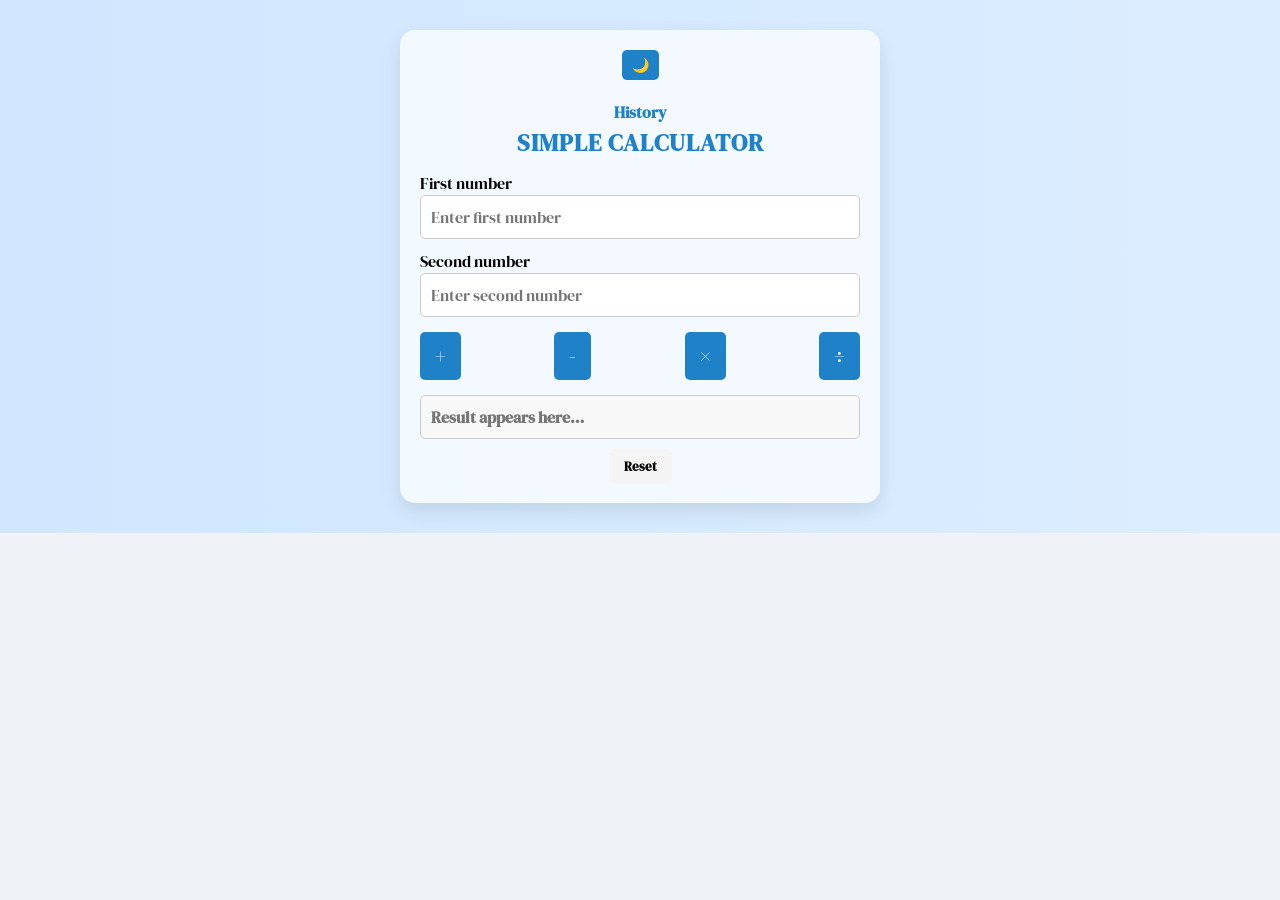
<file: index.html>
<!DOCTYPE html>
<html lang="en">

<head>
    <meta charset="UTF-8">
    <meta name="viewport" content="width=device-width, initial-scale=1.0">
    <link rel="shortcut icon" href="./assets/original.png" type="image/x-icon">
    <title>Calculator</title>
    <link rel="stylesheet" href="./default.css">
    <link rel="stylesheet" href="./style.css">
</head>

<body>
    <main>
        <section class="calculator componentSpacing">
            <div class="calculatorContainer align">
                <div class="calculatorBody grid-1">
                    <div class="calculatorBlock dflex">
                        <div class="calculatorBox">
                            <div class="theme-switch">
                                <button id="themeToggle">🌙</button>
                            </div>
                            <div class="history">
                                <h3>History</h3>
                                <ul id="historyList"></ul>
                            </div>
                            <form action="">
                                <div class="title">
                                    <h1>SIMPLE CALCULATOR</h1>
                                </div>

                                <div class="number1">
                                    <label for="number1" class="visually-hidden">First number</label>
                                    <input type="number" id="number1" placeholder="Enter first number" step="any">
                                </div>

                                <div class="number2">
                                    <label for="number2" class="visually-hidden">Second number</label>
                                    <input type="number" id="number2" placeholder="Enter second number" step="any">
                                </div>

                                <div class="operatorbox dflex">
                                    <div class="addition">
                                        <input type="button" value="+" class="operator" onclick="calculate('+')">
                                    </div>
                                    <div class="subtraction">
                                        <input type="button" value="-" class="operator" onclick="calculate('-')">
                                    </div>
                                    <div class="multiplication">
                                        <input type="button" value="×" class="operator" onclick="calculate('*')">
                                    </div>
                                    <div class="division">
                                        <input type="button" value="÷" class="operator" onclick="calculate('/')">
                                    </div>
                                </div>

                                <div class="answer">
                                    <input type="number" id="answer" placeholder="Result appears here…" readonly>
                                </div>

                                <div class="reset dflex">
                                    <input type="reset" id="reset" value="Reset">
                                </div>
                            </form>
                        </div>
                    </div>
                </div>
            </div>
        </section>
    </main>
    <script src="./script.js"></script>
</body>

</html>
</file>
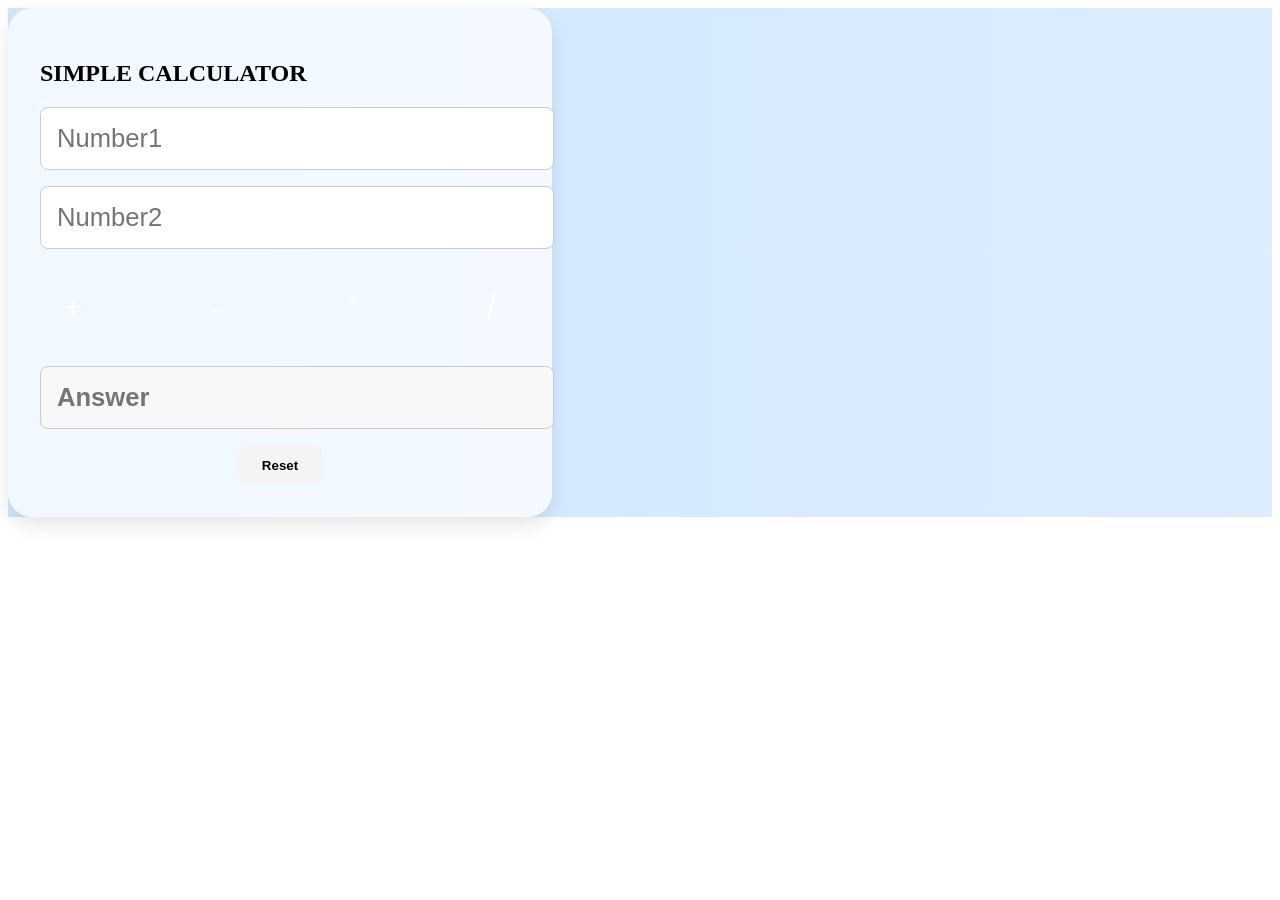
<file: index1.html>
<!DOCTYPE html>
<html lang="en">

<head>
    <meta charset="UTF-8">
    <meta name="viewport" content="width=device-width, initial-scale=1.0">
    <link rel="shortcut icon" href="./assets/original.png" type="image/x-icon">
    <title>Calculator</title>
    <link rel="stylesheet" href="./style.css">
</head>

<body>
    <main>
        <section class="calculator">
            <div class="calculatorContainer">
                <div class="calculatorBody">
                    <div class="calculatorBlock">
                        <div class="calculatorBox">
                            <form action="">
                                <h1>SIMPLE CALCULATOR</h1>
                                <div class="number1">
                                    <input type="number" id="number1" placeholder="Number1">
                                </div>
                                <div class="number2">
                                    <input type="number" id="number2" placeholder="Number2">
                                </div>
                                <div class="operatorbox">
                                    <div class="addtion">
                                        <input type="button" value="+" class="operator" onclick="calculate('+')">
                                    </div>
                                    <div class="subraction">
                                        <input type="button" value="-" class="operator" onclick="calculate('-')">
                                    </div>
                                    <div class="multiplication">
                                        <input type="button" value="*" class="operator" onclick="calculate('*')">
                                    </div>
                                    <div class="division">
                                        <input type="button" value="/" class="operator" onclick="calculate('/')">
                                    </div>
                                </div>
                                <div class="answer">
                                    <input type="number" id="answer"  placeholder="Answer" readonly>
                                </div>
                                <div class="reset">
                                    <input type="reset" id="reset">
                                </div>
                            </form>
                        </div>
                    </div>
                </div>
            </div>
        </section>
    </main>

    <script src="./script1.js"></script>
</body>

</html>
</file>
<file: default.css>
/* Default code Starts here */

@import url("https://fonts.googleapis.com/css2?family=Roboto+Condensed:ital,wght@0,100..900;1,100..900&display=swap");
@import url("https://fonts.googleapis.com/css2?family=Inter:ital,opsz,wght@0,14..32,100..900;1,14..32,100..900&display=swap");
@import url("https://fonts.googleapis.com/css2?family=Playfair+Display:ital,wght@0,400..900;1,400..900&display=swap");
@import url("https://fonts.googleapis.com/css2?family=DM+Serif+Display:ital@0;1&display=swap");
@import url('https://fonts.googleapis.com/css2?family=DM+Serif+Text:ital@0;1&family=Inter:ital,opsz,wght@0,14..32,100..900;1,14..32,100..900&family=Merienda:wght@300..900&family=Noto+Sans:ital,wght@0,100..900;1,100..900&family=Nunito:ital,wght@0,200..1000;1,200..1000&family=Playfair:ital,opsz,wght@0,5..1200,300..900;1,5..1200,300..900&family=Roboto:ital,wght@0,100..900;1,100..900&display=swap');
@import url('https://fonts.googleapis.com/css2?family=DM+Serif+Text:ital@0;1&family=Inter:ital,opsz,wght@0,14..32,100..900;1,14..32,100..900&family=Merienda:wght@300..900&family=Noto+Sans:ital,wght@0,100..900;1,100..900&family=Nunito:ital,wght@0,200..1000;1,200..1000&family=Outfit:wght@100..900&family=Playfair:ital,opsz,wght@0,5..1200,300..900;1,5..1200,300..900&family=Roboto:ital,wght@0,100..900;1,100..900&display=swap');
@import url('https://fonts.googleapis.com/css2?family=DM+Serif+Text:ital@0;1&family=Inter:ital,opsz,wght@0,14..32,100..900;1,14..32,100..900&family=Merienda:wght@300..900&family=Montserrat:ital,wght@0,100..900;1,100..900&family=Noto+Sans:ital,wght@0,100..900;1,100..900&family=Nunito:ital,wght@0,200..1000;1,200..1000&family=Outfit:wght@100..900&family=Playfair:ital,opsz,wght@0,5..1200,300..900;1,5..1200,300..900&family=Roboto:ital,wght@0,100..900;1,100..900&display=swap');


* {
    margin: 0;
    padding: 0;
    box-sizing: border-box;
    text-wrap: pretty;
    /* border: 1px solid red; */
}

html {
    font-size: 62.5%;
    overflow-x: hidden;
    scroll-behavior: smooth;
}

body {
    background-color: #eff2f7;
    /* background-color: rgb(239, 0, 88); */
    font-family: "DM Serif Display", serif;
    line-height: 1.5;
    font-size: 1.6rem;
    -webkit-font-smoothing: antialiased;
    font-optical-sizing: auto;
}

/* :::::SCROLL BAR CODE S T A R T S::::: */

/* Width and height of the scrollbar */
::-webkit-scrollbar {
    width: 1.5rem;
    /* Vertical scrollbar */
    height: 10px;
    /* Horizontal scrollbar */
}

/* Track (background of the scrollbar) */
::-webkit-scrollbar-track {
    background: #e3e4e6;
    border-radius: 5px;
}

/* Scrollbar thumb (the draggable part) */
::-webkit-scrollbar-thumb {
    background: #cececf;
    /* border-radius: 5px; */
}

/* On hover */
::-webkit-scrollbar-thumb:hover {
    background: #b9b9ba;
}

/* :::::SCROLL BAR CODE E N D S::::: */

h1,
h2,
h3,
h4,
h6,
p {
    text-wrap: balance;
}

input,
textarea,
button {
    font-family: inherit;
}

img,
picture,
video,
canvas,
svg {
    display: block;
    max-width: 100%;
}

li {
    list-style-type: none;
}

a {
    text-decoration: none;
    color: inherit;
}

:root {
    --primaryColor: #1f81c7;
    --secondaryColor: #37c2f1;
    --tertiaryColor: #666666;
    --darkColor: #000000;
    --lightColor: #ffffff;
    --regularFont: 1.6rem;
    --headingFont: 4rem;
    --ffPrimary: "Roboto Condensed", sans-serif;
    --ffSecondary: "Inter", sans-serif;
    --border: 1px solid var(--primaryColor);
    --borderRadius: 0.5rem;
}

/* project standard classes Starts */

.componentSpacing {
    padding: 3rem 0rem; /* Breathing Space Between Components */
   
}

.align {
    max-width: 1200px; /* Device Screen Size */
    margin: auto; /* Left and right Center */ 
}

.grid-1 {
    display: grid;
    grid-template-columns: 1fr;
    padding: 0rem 2rem;
}

.grid-2 {
    display: grid;
    grid-template-columns: 1fr 1fr;
    padding: 0rem 2rem;
    /* column-gap: 1rem; */
    /* row-gap: 1rem; */
    gap: 1rem;
}

.grid-3 {
    display: grid;
    grid-template-columns: 1fr 1fr 1fr;
    /* column-gap: 1rem; */
    /* row-gap: 1rem; */
    gap: 1rem;
    padding: 0rem 2rem;
}

.grid-4 {
    display: grid;
    grid-template-columns: 1fr 1fr 1fr 1fr;
    /* column-gap: 1rem; */
    /* row-gap: 1rem; */
    gap: 1rem;
    padding: 0rem 2rem;
}

.dflex {
    display: flex;  /* without this wont work */
    align-items: center;  /* top & bottom Alignment */
    justify-content: center; /* left & right Alignment */
}
.dflexSt {
    display: flex;  /* without this wont work */
    align-items: center;  /* top & bottom Alignment */
    justify-content: flex-start; /* left & right Alignment */
}
.dflexNd {
    display: flex;  /* without this wont work */
    align-items: center;  /* top & bottom Alignment */
    justify-content: flex-end; /* left & right Alignment */
}

.dflex-col {
    display: flex;
    flex-direction: column; /* makes top to bottom align */
    align-items: center;   /* Behaves like a justify-content */
    justify-content: center;  /* Behaves like a align-items */
    text-align: center; /* text aligned in center */
}
.dflex-col-start {
    display: flex;
    flex-direction: column; /* makes top to bottom align */
    align-items: flex-start;   /* Behaves like a justify-content */
    justify-content: center;  /* Behaves like a align-items */
    text-align: center; /* text aligned in center */
}
.dflex-col-end {
    display: flex;
    flex-direction: column; /* makes top to bottom align */
    align-items: flex-end;   /* Behaves like a justify-content */
    justify-content: center;  /* Behaves like a align-items */
    text-align: center; /* text aligned in center */
}

/* project standard classes Ends */

/* Default code Ends here */

/* :::PARENT CONTAINER Code Starts here::: */

header {
    /* background-color: #13c6bd; */
    width: 100%; /* Full Screensize */
    height: auto;  /* content Height */
}

main {
    /* background-color: #ffbf00; */
    width: 100%;
    height: auto;
}

footer {
    /* background-color: #89f357; */
    width: 100%;
    height: auto;
}

/* :::PARENT CONTAINER Code Ends here::: */
/* :::PARENT CONTAINER Code Ends here::: */

/* :::HEADER Code Starts hereE::: */
/* Navbar code */
/* Navbar code */

/* Hero Section code */
/* Hero Section code */
/* :::HEADER Code Ends here::: */

/* :::MAIN Code Starts here::: */
/* Our Menu code */
/* Our Menu code */

/* Facility code */
/* Facility code */

/* Popular code */
/* Popular code */

/* Gallery code */
/* Gallery code */

/* Team code */
/* Team code */
/* :::MAIN Code Ends here::: */

/* :::FOOTER Code Starts here::: */
/* Contact code */
/* Contact code */

/* Contact Icons code */
/* Contact Icons code */
/* :::FOOTER Code Ends here::: */

/* ::::: RESPONSIVE DESIGN DEVICE SIZES ::::: */

/* for Responsive Target the ROW Code (display:grid) */

/* Small devices (landscape phones, upto 576px and below) */
/* @media (width <=576px) */
@media (max-width: 576px) {

    .grid-1,
    .grid-2,
    .grid-3,
    .grid-4 {
        grid-template-columns: 1fr;
        padding: 0rem 1rem;
    }
 .calculatorBox {
        width: 95%;
        padding: 1rem;
    }

    .title h1 {
        font-size: 1.8rem;
    }

    .subtitle p {
        font-size: 1.2rem;
    }

    .operator {
        font-size: 1.8rem;
        padding: 0.8rem;
    }

    .reset input {
        width: 100%;
        margin-top: 0.5rem;
    }

    .theme-switch button {
        font-size: 1.2rem;
        padding: 0.4rem 0.8rem;
    }

    .history {
        font-size: 1.2rem;
    }

   
}

/* Medium devices (tablets, upto 768px and above) */
/* @media (min-width: 577px) and (max-width: 768px) */
@media (width >=577px) and (width <=768px) {
    /* write code here */
        .calculatorBox {
        width: 80%;
        padding: 1.5rem;
    }

    .title h1 {
        font-size: 2rem;
    }

    .operator {
        font-size: 2rem;
        padding: 1rem;
    }

    .reset input {
        width: auto;
    }

    .theme-switch button {
        font-size: 1.3rem;
    }

}

/* Large devices (Laptops, upto 992px and above) */
/* @media (min-width: 769px) and (max-width: 992px) */
@media (width >=769px) and (width <=992px) {
    /* write code here */
}

/* X-Large devices (large desktops, upto 1200px and above) */
/* @media (min-width: 993px) and (max-width: 1200px) */
@media (width >=993px) and (width <=1200px) {
    /* write code here */
}

/* XX-Large devices (larger desktops, upto 1400px and above) */
/* @media (min-width: 1200px)  */
@media (width >=1200px) {
    /* write code here */
}
</file>
<file: style.css>
/* HTML STRUCTURE */
/* Step -1 - parentContainer */
/* step -2 - component */
/* step -3 - componentContainer */
/* step -4 - row */
/* step -5 - column */
/* step -6 - subColumn */
/* step -7 - contentContainer */
/* step -8 - content */

/* parent Container - default css style */


/* Step -2 - component */
.calculator {
       background-color: rgb(223, 223, 223);
}

/* step -3 - componentContainer */
.calculatorContainer {
    /* background-color: rgb(230, 56, 56); */
   

}

/* step -4 - row */
.calculatorBody {
    /* background-color: rgb(146, 245, 252); */
    
}

/* step -5 - column */
.calculatorBlock {
    /* background-color: rgb(54, 175, 245); */
     
    
}
/* step -6 - subColumn */
.calculatorBox {
    background: rgba(255, 255, 255, 0.7);
    backdrop-filter: blur(6px);
    width: 480px;
    border-radius: 1.5rem;
    padding: 2rem;
    box-shadow: 0px 8px 20px rgba(0, 0, 0, 0.1);
    transition: transform 0.3s ease, box-shadow 0.3s ease;
}
.calculatorBox:hover {
    transform: translateY(-4px);
    box-shadow: 0px 12px 25px rgba(0, 0, 0, 0.15);
}
/* step -7 - contentContainer */

.title h1 {
    font-size: 2.4rem;
    text-align: center;
    color: var(--primaryColor);
    letter-spacing: 1px;
}


.number1,
.number2,
.answer {
    margin: 1rem 0;
}

input[type="number"] {
    width: 100%;
    padding: 1rem;
    font-size: 1.6rem;
    border: 1px solid #ccc;
    border-radius: 0.5rem;
    transition: box-shadow 0.2s ease;
}

input[type="number"]:focus {
    box-shadow: 0 0 0 2px var(--secondaryColor);
    outline: none;
}

.operatorbox {
    display: flex;
    justify-content: space-between;
    margin: 1.5rem 0;
    gap: 0.5rem;
}

.operator {
    display: flex;
    background-color: var(--primaryColor);
    color: #fff;
    font-size: 2rem;
    padding: 1rem 1.5rem;
    border: none;
    border-radius: 0.5rem;
    cursor: pointer;
    transition: background 0.3s ease;
}

.operator:hover {
    background-color: var(--secondaryColor);
}

.answer input {
    background-color: #f8f8f8;
    font-weight: bold;
}

.reset {
    text-align: center;
    margin-top: 1rem;
}

.reset input {
    background-color: #f4f4f4;
    color: var(--darkColor);
    padding: 0.8rem 1.5rem;
    border: none;
    border-radius: 0.5rem;
    cursor: pointer;
    font-weight: bold;
    transition: background 0.3s ease;
}

.reset input:hover {
    background-color: #e0e0e0;
}

.footer-note {
    margin-top: 1.5rem;
    text-align: center;
    font-size: 1.2rem;
    color: #888;
    font-style: italic;
}

/* flash animation for answer */
.answer input.flash {
    animation: flash 0.3s ease;
}

@keyframes flash {
    0% { background: #c9f7ff; }
    100% { background: #f8f8f8; }
}


/* history styles */
.history {
    margin-top: 2rem;
    font-size: 1.4rem;
}
.history h3 {
    text-align: center;
    color: var(--primaryColor);
}
.history ul {
    list-style: none;
    padding: 0;
    text-align: center;
}
.history li {
    margin: 0.2rem 0;
    color: #333;
}

/* theme toggle button */
.theme-switch {
    text-align: center;
    margin-bottom: 1rem;
}
.theme-switch button {
    background: var(--primaryColor);
    color: white;
    border: none;
    padding: 0.5rem 1rem;
    font-size: 1.4rem;
    border-radius: 0.5rem;
    cursor: pointer;
    transition: background 0.3s;
}
.theme-switch button:hover {
    background: var(--secondaryColor);
}

/* dark theme */
.dark-theme {
    background-color: #222;
    color: #fff;
}
.dark-theme .calculatorBox {
    background: rgba(40, 40, 40, 0.8);
}
.dark-theme input {
    background: #333;
    color: #fff;
}
.dark-theme .history li {
    color: #eee;
}

/* animated background */
.calculator {
    background: linear-gradient(270deg, #d0e7ff, #f5faff, #d0e7ff);
    background-size: 600% 600%;
    animation: gradientShift 15s ease infinite;
}

@keyframes gradientShift {
    0% { background-position: 0% 50%; }
    50% { background-position: 100% 50%; }
    100% { background-position: 0% 50%; }
}
</file>
